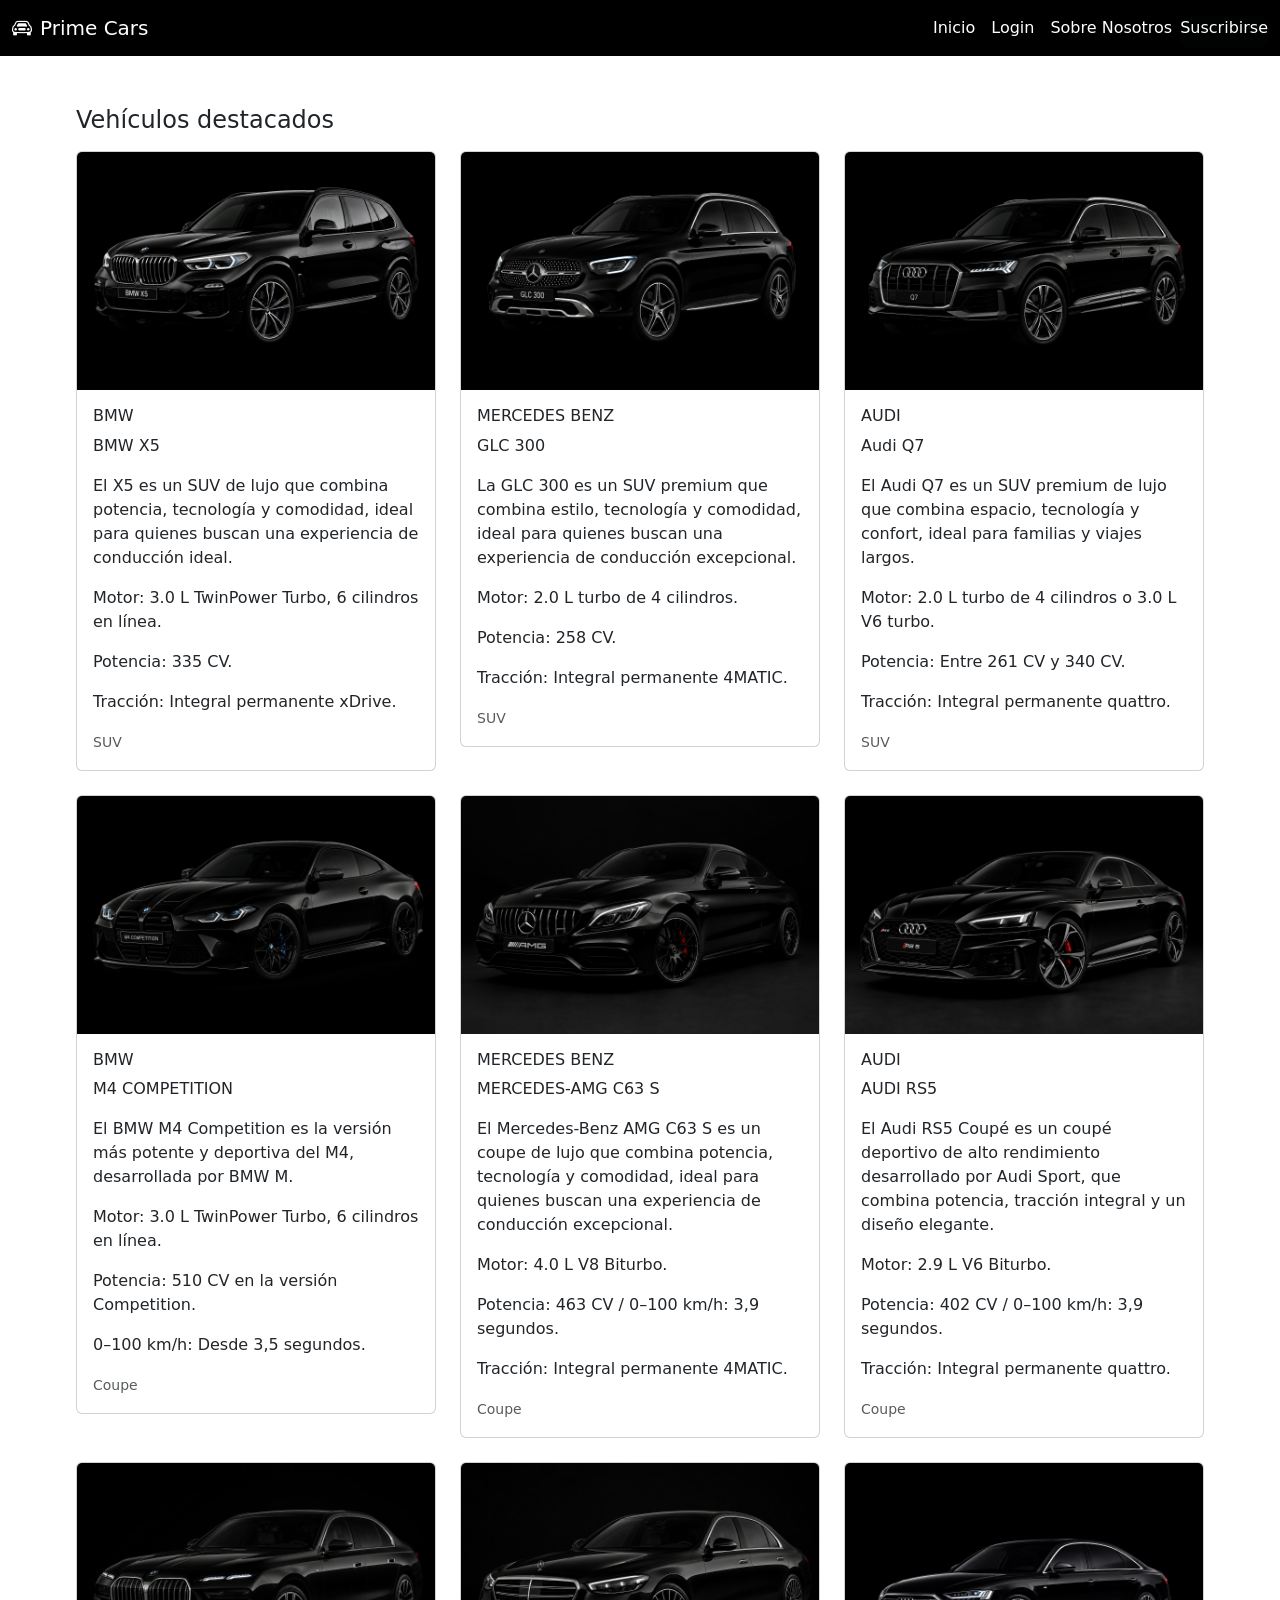
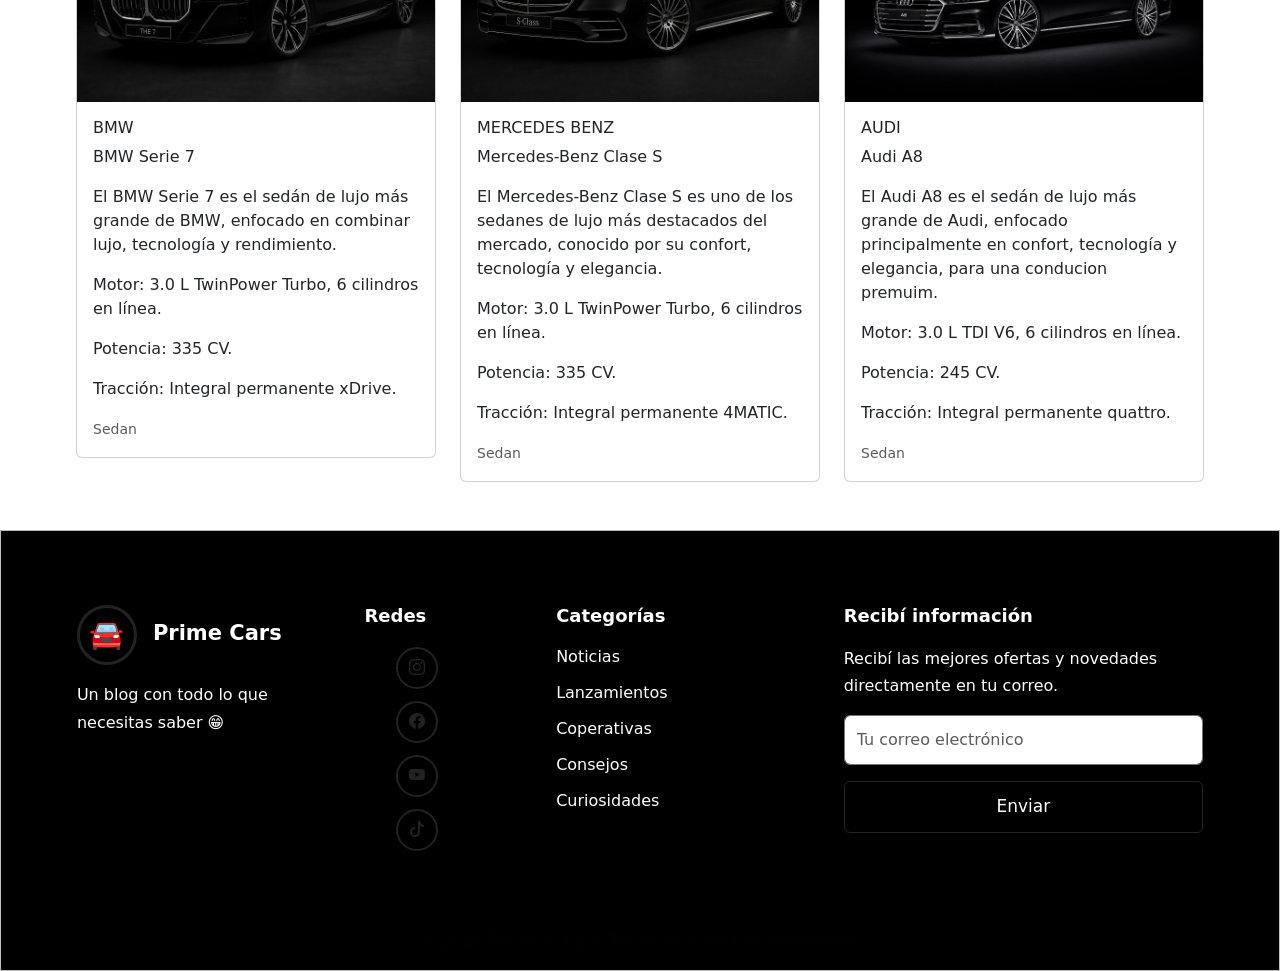
<file: index.html>
<!doctype html>
<html lang="es">
  <head>
    <meta charset="UTF-8" />
    <meta name="viewport" content="width=device-width, initial-scale=1.0" />
    <meta name="description" content="practica del primer proyecto" />
    <meta name="keywords" content="practica, proyecto , web" />
    <meta name="author" content="daniel barraza" />
    <title>Primer-proyecto</title>
    <link
      href="https://cdn.jsdelivr.net/npm/bootstrap@5.3.8/dist/css/bootstrap.min.css"
      rel="stylesheet"
      integrity="sha384-sRIl4kxILFvY47J16cr9ZwB07vP4J8+LH7qKQnuqkuIAvNWLzeN8tE5YBujZqJLB"
      crossorigin="anonymous"
    />
    <link
      rel="stylesheet"
      href="https://cdn.jsdelivr.net/npm/bootstrap-icons@1.13.1/font/bootstrap-icons.min.css"
    />
    <link rel="stylesheet" href="./css/style.css" />
  </head>
  <body>
    <header>
      <nav class="navbar navbar-expand-lg fondonavbar">
        <div class="container-fluid">
          <a class="text-white navbar-brand letras" href="#">
            <i class="bi bi-car-front me-2"></i>Prime Cars</a
          >
          <button
            class="navbar-toggler"
            type="button"
            data-bs-toggle="collapse"
            data-bs-target="#navbarSupportedContent"
            aria-controls="navbarSupportedContent"
            aria-expanded="false"
            aria-label="Toggle navigation"
          >
            <span class="navbar-toggler-icon"></span>
          </button>
          <div class="collapse navbar-collapse" id="navbarSupportedContent">
            <ul class="navbar-nav ms-auto mb-2 mb-lg-0">
              <li class="nav-item">
                <a
                  class="text-white nav-link btn btn-success"
                  data-bs-toggle="modal"
                  data-bs-target="#exampleModal"
                  href="#"
                  >Inicio</a
                >
              </li>

              <li class="nav-item">
                <a
                  class="text-white nav-link btn btn-success"
                  data-bs-toggle="modal"
                  data-bs-target="#exampleModal"
                  href="#"
                  >Login</a
                >
              </li>

              <li class="nav-item">
                <a
                  class="text-white nav-link btn btn-success"
                  data-bs-toggle="modal"
                  data-bs-target="#exampleModal"
                  href="#"
                  >Sobre Nosotros</a
                >
              </li>
              <a href="./404.html" class="btn-suscribirse">Suscribirse</a>
            </ul>
          </div>
        </div>
      </nav>
    </header>
    <main class="main">
     
      <div class="container">
        <h4 class="mt-5 mb-3">Vehículos destacados</h4>

        <div class="row g-4">
          <!-- Card 1 -->

          <div class="col-lg-4 col-md-6">
            <div class="card vehicle-card">
              <img src="./img/bmw x5 fondo negro.png" class="card-img-top" />

              <div class="card-body">
                <h6>BMW</h6>
                <p>BMW X5</p>
                <p>
                  El X5 es un SUV de lujo que combina potencia, tecnología y
                  comodidad, ideal para quienes buscan una experiencia de
                  conducción ideal.
                </p>
                <p>Motor: 3.0 L TwinPower Turbo, 6 cilindros en línea.</p>
                <p>Potencia: 335 CV.</p>
                <p>Tracción: Integral permanente xDrive.</p>
                <small class="text-muted"> SUV </small>
              </div>
            </div>
          </div>

          <!-- Card 2 -->

          <div class="col-lg-4 col-md-6">
            <div class="card vehicle-card">
              <img src="./img/glc 300 fondo negro.png" class="card-img-top" />

              <div class="card-body">
                <h6>MERCEDES BENZ</h6>
                <p>GLC 300</p>
                <p>
                  La GLC 300 es un SUV premium que combina estilo, tecnología y
                  comodidad, ideal para quienes buscan una experiencia de
                  conducción excepcional.
                </p>
                <p>Motor: 2.0 L turbo de 4 cilindros.</p>
                <p>Potencia: 258 CV.</p>
                <p>Tracción: Integral permanente 4MATIC.</p>
                <small class="text-muted"> SUV </small>
              </div>
            </div>
          </div>

          <!-- Card 3 -->

          <div class="col-lg-4 col-md-6">
            <div class="card vehicle-card">
              <img src="./img/audi Q7 fondo negro.png" class="card-img-top" />

              <div class="card-body">
                <h6>AUDI</h6>
                <p>Audi Q7</p>
                <p>
                  El Audi Q7 es un SUV premium de lujo que combina espacio,
                  tecnología y confort, ideal para familias y viajes largos.
                </p>
                <p>Motor: 2.0 L turbo de 4 cilindros o 3.0 L V6 turbo.</p>
                <p>Potencia: Entre 261 CV y 340 CV.</p>
                <p>Tracción: Integral permanente quattro.</p>
                <small class="text-muted"> SUV </small>
              </div>
            </div>
          </div>

          <!-- Card 4 -->

          <div class="col-lg-4 col-md-6">
            <div class="card vehicle-card">
              <img src="./img/BMW m4 fondo negro.png" class="card-img-top" />

              <div class="card-body">
                <h6>BMW</h6>

                <p>M4 COMPETITION</p>
                <p>
                  El BMW M4 Competition es la versión más potente y deportiva
                  del M4, desarrollada por BMW M.
                </p>
                <p>Motor: 3.0 L TwinPower Turbo, 6 cilindros en línea.</p>
                <p>Potencia: 510 CV en la versión Competition.</p>
                <p>0–100 km/h: Desde 3,5 segundos.</p>
                <small class="text-muted">Coupe</small>
              </div>
            </div>
          </div>

          <!-- Card 5-->

          <div class="col-lg-4 col-md-6">
            <div class="card vehicle-card">
              <img
                src="./img/c63 amg Coupe fondo negro.png"
                class="card-img-top"
              />

              <div class="card-body">
                <h6>MERCEDES BENZ</h6>
                <p>MERCEDES-AMG C63 S</p>
                <p>
                  El Mercedes-Benz AMG C63 S es un coupe de lujo que combina
                  potencia, tecnología y comodidad, ideal para quienes buscan
                  una experiencia de conducción excepcional.
                </p>
                <p>Motor: 4.0 L V8 Biturbo.</p>
                <p>Potencia: 463 CV / 0–100 km/h: 3,9 segundos.</p>
                <p>Tracción: Integral permanente 4MATIC.</p>
                <small class="text-muted">Coupe</small>
              </div>
            </div>
          </div>
          <!-- Card 6 -->

          <div class="col-lg-4 col-md-6">
            <div class="card vehicle-card">
              <img src="./img/audi rs5 fondo negro.png" class="card-img-top" />

              <div class="card-body">
                <h6>AUDI</h6>
                <p>AUDI RS5</p>
                <p>
                  El Audi RS5 Coupé es un coupé deportivo de alto rendimiento
                  desarrollado por Audi Sport, que combina potencia, tracción
                  integral y un diseño elegante.
                </p>
                <p>Motor: 2.9 L V6 Biturbo.</p>
                <p>Potencia: 402 CV / 0–100 km/h: 3,9 segundos.</p>
                <p>Tracción: Integral permanente quattro.</p>
                <small class="text-muted">Coupe</small>
              </div>
            </div>
          </div>

          <!-- Card 7 -->

          <div class="col-lg-4 col-md-6">
            <div class="card vehicle-card">
              <img src="./img/serie 7 fondo negro.png" class="card-img-top" />

              <div class="card-body">
                <h6>BMW</h6>
                <p>BMW Serie 7</p>
                <p>
                  El BMW Serie 7 es el sedán de lujo más grande de BMW, enfocado
                  en combinar lujo, tecnología y rendimiento.
                </p>
                <p>Motor: 3.0 L TwinPower Turbo, 6 cilindros en línea.</p>
                <p>Potencia: 335 CV.</p>
                <p>Tracción: Integral permanente xDrive.</p>
                <small class="text-muted">Sedan</small>
              </div>
            </div>
          </div>

          <!-- Card 8-->

          <div class="col-lg-4 col-md-6">
            <div class="card vehicle-card">
              <img src="./img/clase s fondo negro.png" class="card-img-top" />

              <div class="card-body">
                <h6>MERCEDES BENZ</h6>
                <p>Mercedes-Benz Clase S</p>
                <p>
                  El Mercedes-Benz Clase S es uno de los sedanes de lujo más
                  destacados del mercado, conocido por su confort, tecnología y
                  elegancia.
                </p>
                <p>Motor: 3.0 L TwinPower Turbo, 6 cilindros en línea.</p>
                <p>Potencia: 335 CV.</p>
                <p>Tracción: Integral permanente 4MATIC.</p>
                <small class="text-muted"> Sedan</small>
              </div>
            </div>
          </div>

          <!-- Card 9-->

          <div class="col-lg-4 col-md-6">
            <div class="card vehicle-card">
              <img
                src="./img/WhatsApp Image 2026-08-07 at 8.52.03 PM.jpeg"
                class="card-img-top"
              />

              <div class="card-body">
                <h6>AUDI</h6>
                <p>Audi A8</p>
                <p>
                  El Audi A8 es el sedán de lujo más grande de Audi, enfocado
                  principalmente en confort, tecnología y elegancia, para una
                  conducion premuim.
                </p>
                <p>Motor: 3.0 L TDI V6, 6 cilindros en línea.</p>
                <p>Potencia: 245 CV.</p>
                <p>Tracción: Integral permanente quattro.</p>
                <small class="text-muted"> Sedan</small>
              </div>
            </div>
          </div>
        </div>
      </div>
    </main>
    <footer class="footer mt-5">
      <div class="container py-4">
        <div class="row">
          <div class="col-12 col-md-3 mb-4">
            <div class="d-flex align-items-center mb-3">
              <div class="logo-footer me-3">🚘</div>

              <div>
                <h4 class="text-white mb-1">Prime Cars</h4>
                <p class="mb-0"></p>
              </div>
            </div>

            <p class="text-white descripcion-footer">
              Un blog con todo lo que necesitas saber 😁
            </p>
          </div>

          <div class="text-white col-6 col-md-2 mb-4">
            <h5>Redes</h5>
            <div class="redes-sociales">
              <ul class="lista-redes">
                <li>
                  <a href="#" class="red-social"
                    ><i class="bi bi-instagram"></i
                  ></a>
                </li>
                <li>
                  <a href="#" class="red-social"
                    ><i class="bi bi-facebook"></i
                  ></a>
                </li>
                <li>
                  <a href="#" class="red-social"
                    ><i class="bi bi-youtube"></i
                  ></a>
                </li>
                <li>
                  <a href="#" class="red-social"
                    ><i class="bi bi-tiktok"></i
                  ></a>
                </li>
              </ul>
            </div>
          </div>

          <div class="text-white col-6 col-md-3 mb-4">
            <h5>Categorías</h5>

            <ul class="list-unstyled">
              <li><a class="text-white">Noticias</a></li>
              <li><a class="text-white">Lanzamientos</a></li>
              <li><a class="text-white">Coperativas</a></li>
              <li><a class="text-white">Consejos</a></li>
              <li><a class="text-white">Curiosidades</a></li>
            </ul>
          </div>

          <div class="text-white col-12 col-md-4 mb-4">
            <h5>Recibí información</h5>

            <p>
              Recibí las mejores ofertas y novedades directamente en tu correo.
            </p>

            <form>
              <input
                type="email"
                class="form-control mb-3"
                placeholder="Tu correo electrónico"
                required
              />

              <button type="submit" class="bg-black btn btn-dark w-100">
                Enviar
              </button>
            </form>
          </div>
        </div>
      </div>

      <p class="text-center">
        © 2026 Premium Cars. Todos los derechos reservados.
      </p>
    </footer>
    <script
      src="https://cdn.jsdelivr.net/npm/bootstrap@5.3.8/dist/js/bootstrap.bundle.min.js"
      integrity="sha384-FKyoEForCGlyvwx9Hj09JcYn3nv7wiPVlz7YYwJrWVcXK/BmnVDxM+D2scQbITxI"
      crossorigin="anonymous"
    ></script>
  </body>
</html>
</file>
<file: css/style.css>
.fondonavbar {
  background-color: #000000;
}
.letras {
  color: rgb(0, 0, 0);
}
.btn-suscribirse{
  border: 10px ;
  border-radius: 10px;
  background-color: #010202;
  color: white;
  text-decoration: none;
  display: inline-block;
  margin-top: 8px;
}
.btn-suscribirse:hover{
  background-color: #188866;
}

.footer {
  background-color: #000000;
  color: #010202;
  border: 1px solid #bbbbbb;
}

.footer h4 {
  font-size: 21px;
  font-weight: bold;
}

.footer h5 {
  font-size: 18px;
  font-weight: bold;
  margin-bottom: 18px;
}

.footer p {
  line-height: 1.7;
}

.descripcion-footer {
  max-width: 280px;
}

.logo-footer {
  width: 60px;
  height: 60px;
  border: 3px solid #222;
  border-radius: 50%;
  display: flex;
  justify-content: center;
  align-items: center;
  font-size: 28px;
}

.footer ul li {
  margin-bottom: 12px;
}

.footer ul li a {
  color: #222;
  text-decoration: none;
}

.footer ul li a:hover {
  color: #777;
  text-decoration: underline;
}

.redes-sociales {
  display: flex;
  gap: 15px;
  margin-top: 20px;
}

.red-social {
  width: 42px;
  height: 42px;
  border: 2px solid #222;
  border-radius: 50%;
  display: flex;
  justify-content: center;
  align-items: center;
  color: #222;
  text-decoration: none;
  font-weight: bold;
}

.red-social:hover {
  background-color: #222;
  color: white;
}

.footer input {
  padding: 12px;
  border: 1px solid #777;
}

.footer button {
  padding: 12px;
  font-size: 17px;
}

.footer-final {
  border-top: 1px solid #bbbbbb;
  background-color: #eeeeee;
}
.lista-redes{
  list-style: none;
}

@media (max-width: 768px) {
  .footer {
    text-align: center;
  }

  .footer .d-flex {
    justify-content: center;
  }

  .descripcion-footer {
    margin-left: auto;
    margin-right: auto;
  }

  .redes-sociales {
    justify-content: center;
  }
}



/* Celulares */
@media (max-width: 768px) {
    .imagen-carrusel {
        height: 350px;
    }
}

/* Pantallas grandes */
@media (min-width: 1200px) {
    .imagen-carrusel {
        height: 700px;
    }
}


@media (min-width: 992px) {
    .border-lg-start {
        border-left: 1px solid #ddd;
    }
}

section h6 {
    font-size: 17px;
}

section p {
    line-height: 1.4;
}

section i {
    color: #222;
}
.container {
    max-width: 90%;
    margin-top: 50px;
}
.containerc {
    max-width: 90%;
    margin-bottom: 50px;
}
.accordion {
margin-top: 80px;
}
</file>
